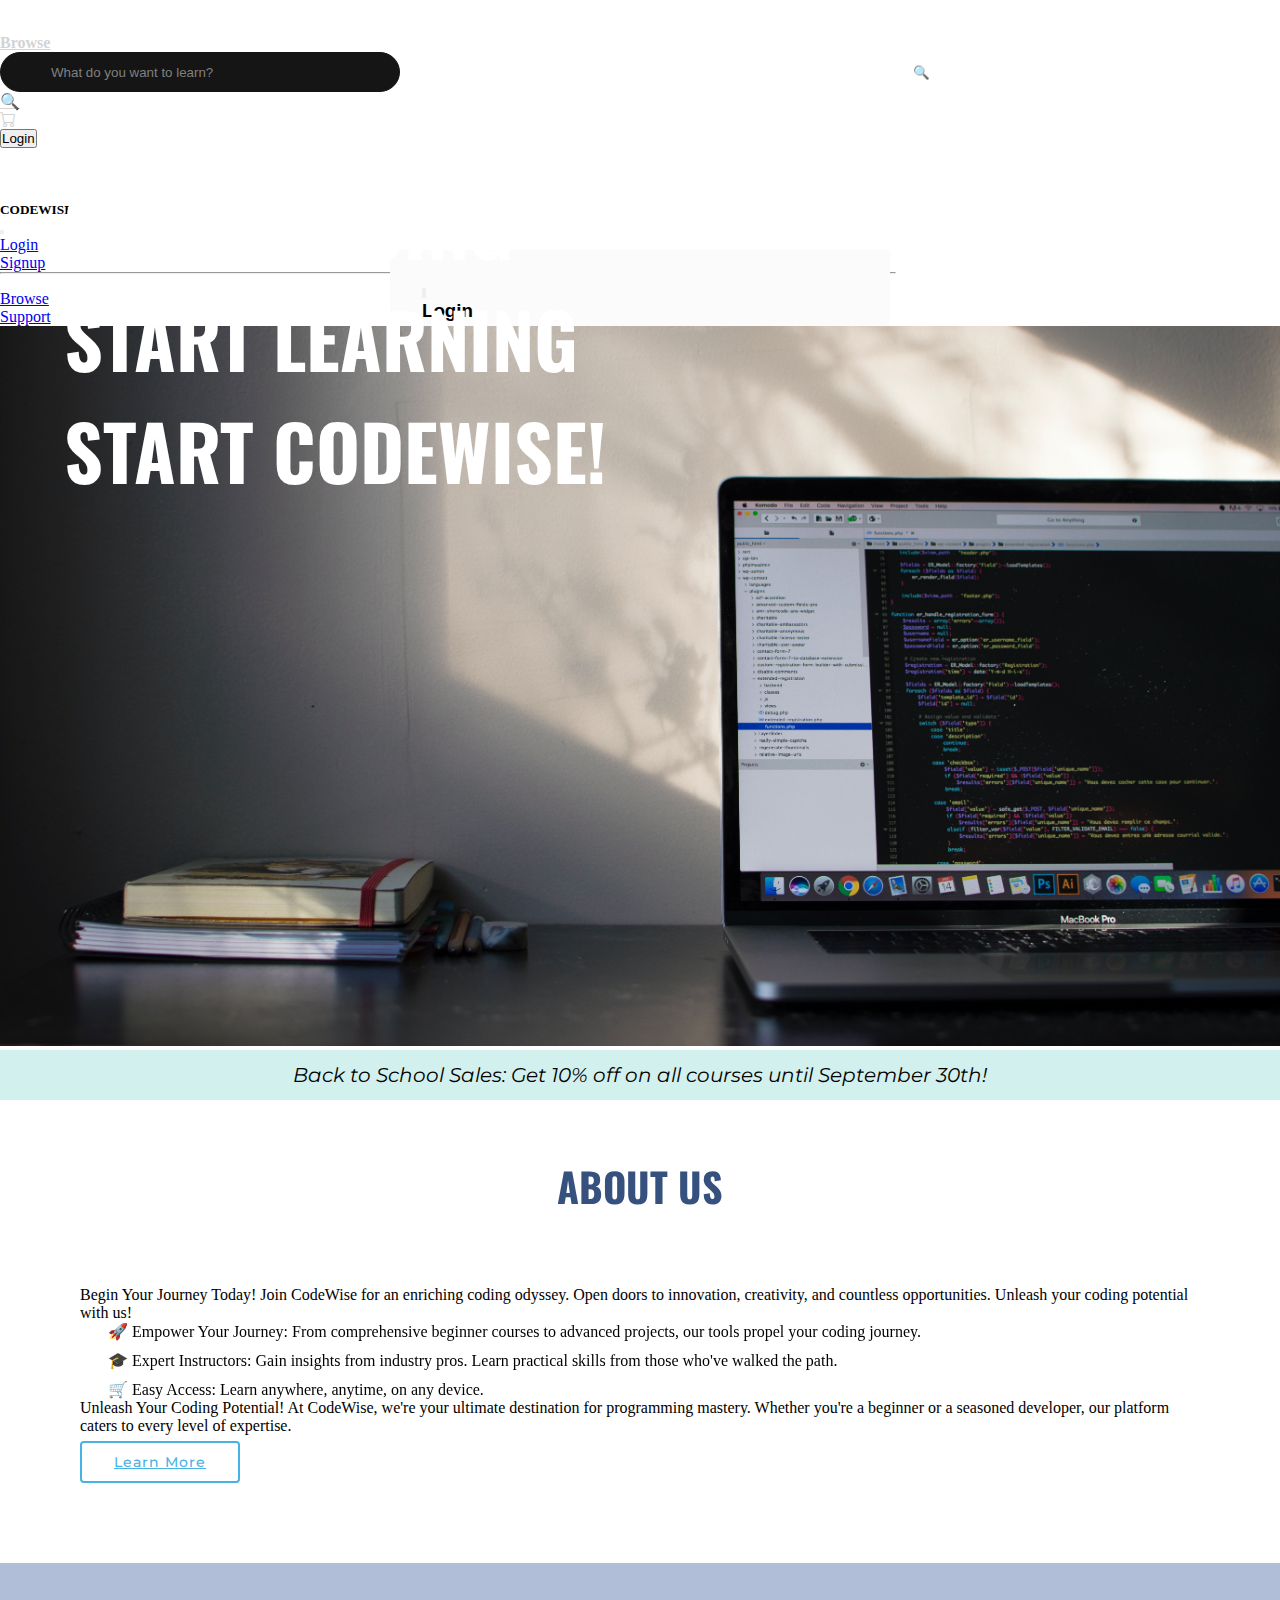
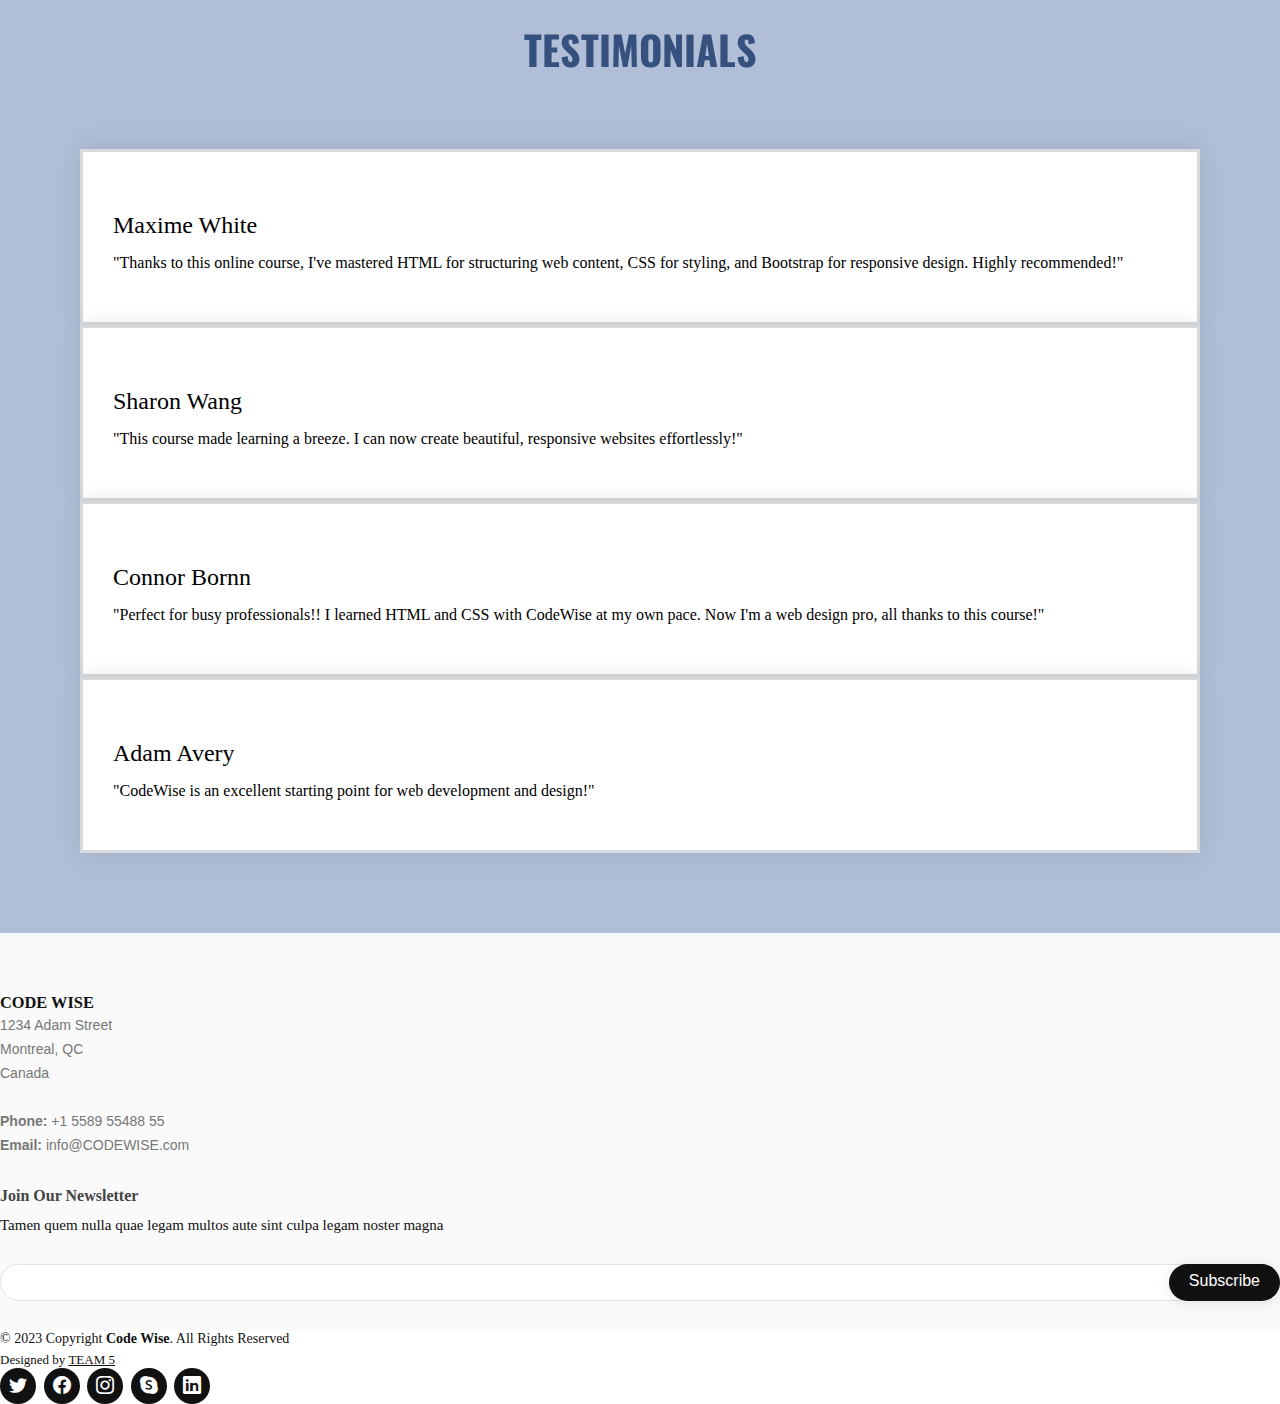
<file: index.html>
<!-- File: index.html
    Author: Sophie Hsu
    Date: September 6, 2023
    Description: Homepage
    Team 5
    Copyright: 2023 
-->

<!DOCTYPE html>

<html lang="en">
  <!-- Head -->
  <head>
    <meta charset="UTF-8" />
    <meta name="viewport" content="width=device-width, initial-scale=1.0" />
    <!-- Title-->
    <title>CodeWise | Homepage</title>
    <link href="assets/img/product_page/favicon.png" rel="icon" />
    <!-- Bootstrap CSS -->
    <link href="https://cdn.jsdelivr.net/npm/bootstrap@5.2.3/dist/css/bootstrap.min.css" rel="stylesheet" integrity="sha384-rbsA2VBKQhggwzxH7pPCaAqO46MgnOM80zW1RWuH61DGLwZJEdK2Kadq2F9CUG65" crossorigin="anonymous" />
    <!--------Google Fonts------->
    <link rel="preconnect" href="https://fonts.googleapis.com" />
    <link rel="preconnect" href="https://fonts.gstatic.com" crossorigin />
    <link href="https://fonts.googleapis.com/css2?family=Montserrat&family=Mulish:wght@300&family=Oswald:wght@300;700&family=Sora&display=swap" rel="stylesheet" />
    <!-- Bootstrap Icons -->
    <link rel="stylesheet" href="https://cdn.jsdelivr.net/npm/bootstrap-icons@1.5.0/font/bootstrap-icons.css"/>
    <!-- External CSS -->
    <link href="assets/css/home.css" rel="stylesheet" />
    <link href="assets/css/login_style_navbar.css" rel="stylesheet" />
  </head>

  <!-- Body -->
  <body>

    <!-- File: Nav & login_page.html
      Author: Lisi Cao
      Date: September 3, 2023
      Description: click button "login", turn to page login.
      Contact: lisi.cao@johnabbottcollege.net
      Copyright: 2023 
  -->
      <!-- ======= Header ======= -->
    <header>
    <!-- ... Navigation Bar ... -->
    <nav class="navbar navbar-expand-md navbar-dark bg-black">
      <div class="container-fluid d-flex justify-content-between">
        <!-- Left-aligned items -->
        <div
          class="d-flex align-items-center me-auto nav-left-container gap-xxl-5 gap-xl-4 gap-lg-3"
        >
          <!-- Hamburger Menu-->
          <button
            class="navbar-toggler"
            type="button"
            data-bs-toggle="offcanvas"
            data-bs-target="#offcanvasExample"
          >
            <span class="navbar-toggler-icon"></span>
          </button>

          <!-- Home Page-->
          <a class="navbar-brand ms-3 bg-black fw-bold" href="#">
            <img src="assets/img/product_page/01.logo.png" alt="Website Logo" />
          </a>

          <!-- Page: Explore classes-->
          <div class="d-flex d-none d-md-flex ms-3 bg-black fw-bold">
            <a class="nav-link navbar-text" href="product.html">Browse</a>
          </div>

          <!-- Search Bar: classes -->
          <form class="d-flex d-none d-md-flex ms-3 search-form" role="search">
            <input
              class="form-control"
              type="search"
              placeholder="What do you want to learn?"
              aria-label="Search"
            />
            <button class="btn btn-outline-success search-btn disabled" type="submit">
              🔍
            </button>
          </form>
        </div>
        <!-- end of right container -->

        <!-- Right-aligned items -->
        <div class="d-flex align-items-center">
          <!-- Searching bar & Class Catogary-->
          <div class="d-flex d-md-none ms-3">
            <a class="nav-link disabled" href="#">🔍</a>
          </div>

          <!-- Checkout Page-->
          <div class="d-flex ms-3">
            <a class="nav-link" href="checkout.html"
              ><i class="bi bi-cart"></i
            ></a>
          </div>

          <!-- Login Page-->
          <div class="d-flex d-none d-md-flex ms-3">
            <button
              type="button"
              class="btn btn-primary navbar-text bg-black border-0 fw-bold"
              data-bs-toggle="modal"
              data-bs-target="#loginModal"
            >
              Login
            </button>
          </div>
        </div>
        <!-- end of right-aligned items -->
      </div>
      <!-- end of nav container -->
    </nav>

    <!-- ... Offcanvas Menu ... -->
    <div
      class="offcanvas offcanvas-start text-bg-dark custom-mt bg-black"
      tabindex="-1"
      id="offcanvasExample"
    >
      <div class="offcanvas-header">
        <h5 class="offcanvas-title">CODEWISE</h5>
        <button
          type="button"
          class="btn-close text-reset text-bg-light"
          data-bs-dismiss="offcanvas"
          aria-label="Close"
        ></button>
      </div>
      <div class="offcanvas-body">
        <!-- Offcanvas content: link, button, menu -->
        <ul class="navbar-nav">
          <li class="nav-item">
            <a
              class="nav-link login-btn"
              href="#"
              data-bs-toggle="modal"
              data-bs-target="#loginModal"
              >Login</a
            >
          </li>
          <li class="nav-item"><a class="nav-link disabled" href="#">Signup</a></li>
          <li><hr /></li>
          <li class="nav-item"><a class="nav-link" href="product.html">Browse</a></li>
          <li class="nav-item"><a class="nav-link disabled" href="#">Support</a></li>
        </ul>
      </div>
    </div>

    <!-- Login Modal with Bootstrap -->
    <div
      class="modal"
      id="loginModal"
      tabindex="-1"
      aria-labelledby="loginModalLabel"
      aria-hidden="true"
    >
      <!-- Container for Login Modal -->
      <div class="modal-dialog">
        <!-- Modal Content: Contains Header, Body, and Footer -->
        <div class="modal-content d-flex">
          <!-- Close Button for the Modal (Top-Right Corner) -->
          <button
            type="button"
            class="btn-close"
            data-bs-dismiss="modal"
            aria-label="Close"
          ></button>

          <!-- Modal Header: Contains Modal Title and Additional Text/Links -->
          <div class="modal-header">
            <h3 class="modal-title font-weight-bold" id="loginModalLabel">
              Login
            </h3>
            <span>New here? <a href="#">Create Account</a></span>
          </div>

          <!-- Modal Body: Contains Login Form -->
          <div class="modal-body">
            <!-- Login Form -->
            <form class="d-flex flex-column justify-content-between">
              <!-- Email Input Field and Label -->
              <div class="mb-3 input-container">
                <input type="email" class="form-control" id="email" required />
                <label for="email" class="form-label">Email</label>
              </div>

              <!-- Password Input Field and Label -->
              <div class="mb-3 input-container">
                <input
                  type="password"
                  class="form-control"
                  id="password"
                  required
                />
                <label for="password" class="form-label">Password</label>
              </div>

              <!-- Login Button -->
              <button
                type="submit"
                class="btn btn-primary bg-black text-light align-self-center w-auto"
              >
                Login
              </button>
            </form>

            <!-- Forgot Password Link -->
            <a href="#" class="mt-3 d-block text-center forgot-password"
              >Forgot Password?</a
            >
          </div>
        </div>
        <!-- End of Modal Content -->
      </div>
      <!-- End of Modal Dialog -->
    </div>
    <!-- End of Login Modal -->
  </header>
    <!-- End Header -->

    <!--------------------------------------------------------------------------------------------->
    <!-- Section Banner -->
    <section class="banner">
      <img src="./assets/img/home_page/banner.jpg" alt="laptop" />
      <h1 class="center">
        Start coding <br />
        start learning <br />
        start CodeWise!
      </h1>
    </section>
    <!--------------------------------------------------------------------------------------------->

    <section class="news">
      <a href="product.html"
        ><em>Back to School Sales: Get 10% off on all courses until September
        30th!</em></a
      >
    </section>
    <!--------------------------------------------------------------------------------------------->

    <!-- ======= About Us Section ======= -->
    <section id="about" class="about">
      <div data-aos="fade-up">
        <div class="section-title">
          <h2>About Us</h2>
        </div>

        <div class="row content">
          <div class="col-lg-6">
            <p>
              Begin Your Journey Today! Join CodeWise for an enriching coding
              odyssey. Open doors to innovation, creativity, and countless
              opportunities. Unleash your coding potential with us!
            </p>
            <ul>
              <li>
                <i class="ri-check-double-line"></i> 🚀 Empower Your Journey:
                From comprehensive beginner courses to advanced projects, our
                tools propel your coding journey.
              </li>
              <li>
                <i class="ri-check-double-line"></i> 🎓 Expert Instructors: Gain
                insights from industry pros. Learn practical skills from those
                who've walked the path.
              </li>
              <li>
                <i class="ri-check-double-line"></i> 🛒 Easy Access: Learn
                anywhere, anytime, on any device.
              </li>
            </ul>
          </div>
          <div class="col-lg-6 pt-4 pt-lg-0">
            <p>
              Unleash Your Coding Potential! At CodeWise, we're your ultimate
              destination for programming mastery. Whether you're a beginner or
              a seasoned developer, our platform caters to every level of
              expertise.
            </p>
            <a href="./index_single_product.html" class="btn-learn-more"
              >Learn More</a
            >
          </div>
        </div>
      </div>
    </section>
    <!-- End About Us Section -->

    <!-- ======= Testimonials Section ======= -->
    <section id="testimo" class="testimonial section-bg">
      <div data-aos="fade-up">
        <div class="section-title">
          <h2>Testimonials</h2>
        </div>

        <div class="row">
          <div
            class="col-xl-3 col-md-6 d-flex align-items-stretch"
            data-aos="zoom-in"
            data-aos-delay="100"
          >
            <div class="icon-box">
              <div class="icon"><i class="bx bxl-dribbble"></i></div>
              <h4>Maxime White</h4>
              <p>
                "Thanks to this online course, I've mastered HTML for
                structuring web content, CSS for styling, and Bootstrap for
                responsive design. Highly recommended!"
              </p>
            </div>
          </div>

          <div
            class="col-xl-3 col-md-6 d-flex align-items-stretch mt-4 mt-md-0"
            data-aos="zoom-in"
            data-aos-delay="200"
          >
            <div class="icon-box">
              <div class="icon"><i class="bx bx-file"></i></div>
              <h4>Sharon Wang</h4>
              <p>
                "This course made learning a breeze. I can now create beautiful,
                responsive websites effortlessly!"
              </p>
            </div>
          </div>

          <div
            class="col-xl-3 col-md-6 d-flex align-items-stretch mt-4 mt-xl-0"
            data-aos="zoom-in"
            data-aos-delay="300"
          >
            <div class="icon-box">
              <div class="icon"><i class="bx bx-tachometer"></i></div>
              <h4>Connor Bornn</h4>
              <p>
                "Perfect for busy professionals!! I learned HTML and CSS with
                CodeWise at my own pace. Now I'm a web design pro, all thanks to
                this course!"
              </p>
            </div>
          </div>

          <div
            class="col-xl-3 col-md-6 d-flex align-items-stretch mt-4 mt-xl-0"
            data-aos="zoom-in"
            data-aos-delay="400"
          >
            <div class="icon-box">
              <div class="icon"><i class="bx bx-layer"></i></div>
              <h4>Adam Avery</h4>
              <p>
                "CodeWise is an excellent starting point for web development and
                design!"
              </p>
            </div>
          </div>
        </div>
      </div>
    </section>
    <!-- End Services Section -->

    <!-- ======= Footer ======= -->
    <footer id="footer">
      <div class="footer-top">
        <div class="container">
          <div class="row">
            <div class="col-lg-3 col-md-6 footer-contact">
              <h3>CODE WISE</h3>
              <p>
                1234 Adam Street <br />
                Montreal, QC<br />
                Canada <br /><br />
                <strong>Phone:</strong> +1 5589 55488 55<br />
                <strong>Email:</strong> info@CODEWISE.com<br />
              </p>
            </div>

            <div class="col-lg-4 col-md-6 footer-newsletter">
              <h4>Join Our Newsletter</h4>
              <p>
                Tamen quem nulla quae legam multos aute sint culpa legam noster
                magna
              </p>
              <form action="process.php" method="post">
                <input type="email" name="email" /><input
                  type="submit"
                  value="Subscribe"
                />
              </form>
            </div>
          </div>
        </div>
      </div>

      <div class="container d-md-flex py-4">
        <div class="me-md-auto text-center text-md-start">
          <div class="copyright">
            &copy; 2023 Copyright <strong><span>Code Wise</span></strong
            >. All Rights Reserved
          </div>
          <div class="credits">Designed by <a href="#">TEAM 5</a></div>
        </div>
        <div class="social-links text-center text-md-right pt-3 pt-md-0">
          <a href="#" class="twitter"><i class="bi bi-twitter"></i></a>
          <a href="#" class="facebook"><i class="bi bi-facebook"></i></a>
          <a href="#" class="instagram"><i class="bi bi-instagram"></i></a>
          <a href="#" class="google-plus"><i class="bi bi-skype"></i></a>
          <a href="#" class="linkedin"><i class="bi bi-linkedin"></i></a>
        </div>
      </div>
    </footer>
    <!-- End Footer -->

    <script
      src="https://cdn.jsdelivr.net/npm/bootstrap@5.2.3/dist/js/bootstrap.bundle.min.js"
      integrity="sha384-kenU1KFdBIe4zVF0s0G1M5b4hcpxyD9F7jL+jjXkk+Q2h455rYXK/7HAuoJl+0I4"
      crossorigin="anonymous"
    ></script>
  </body>
</html>
</file>
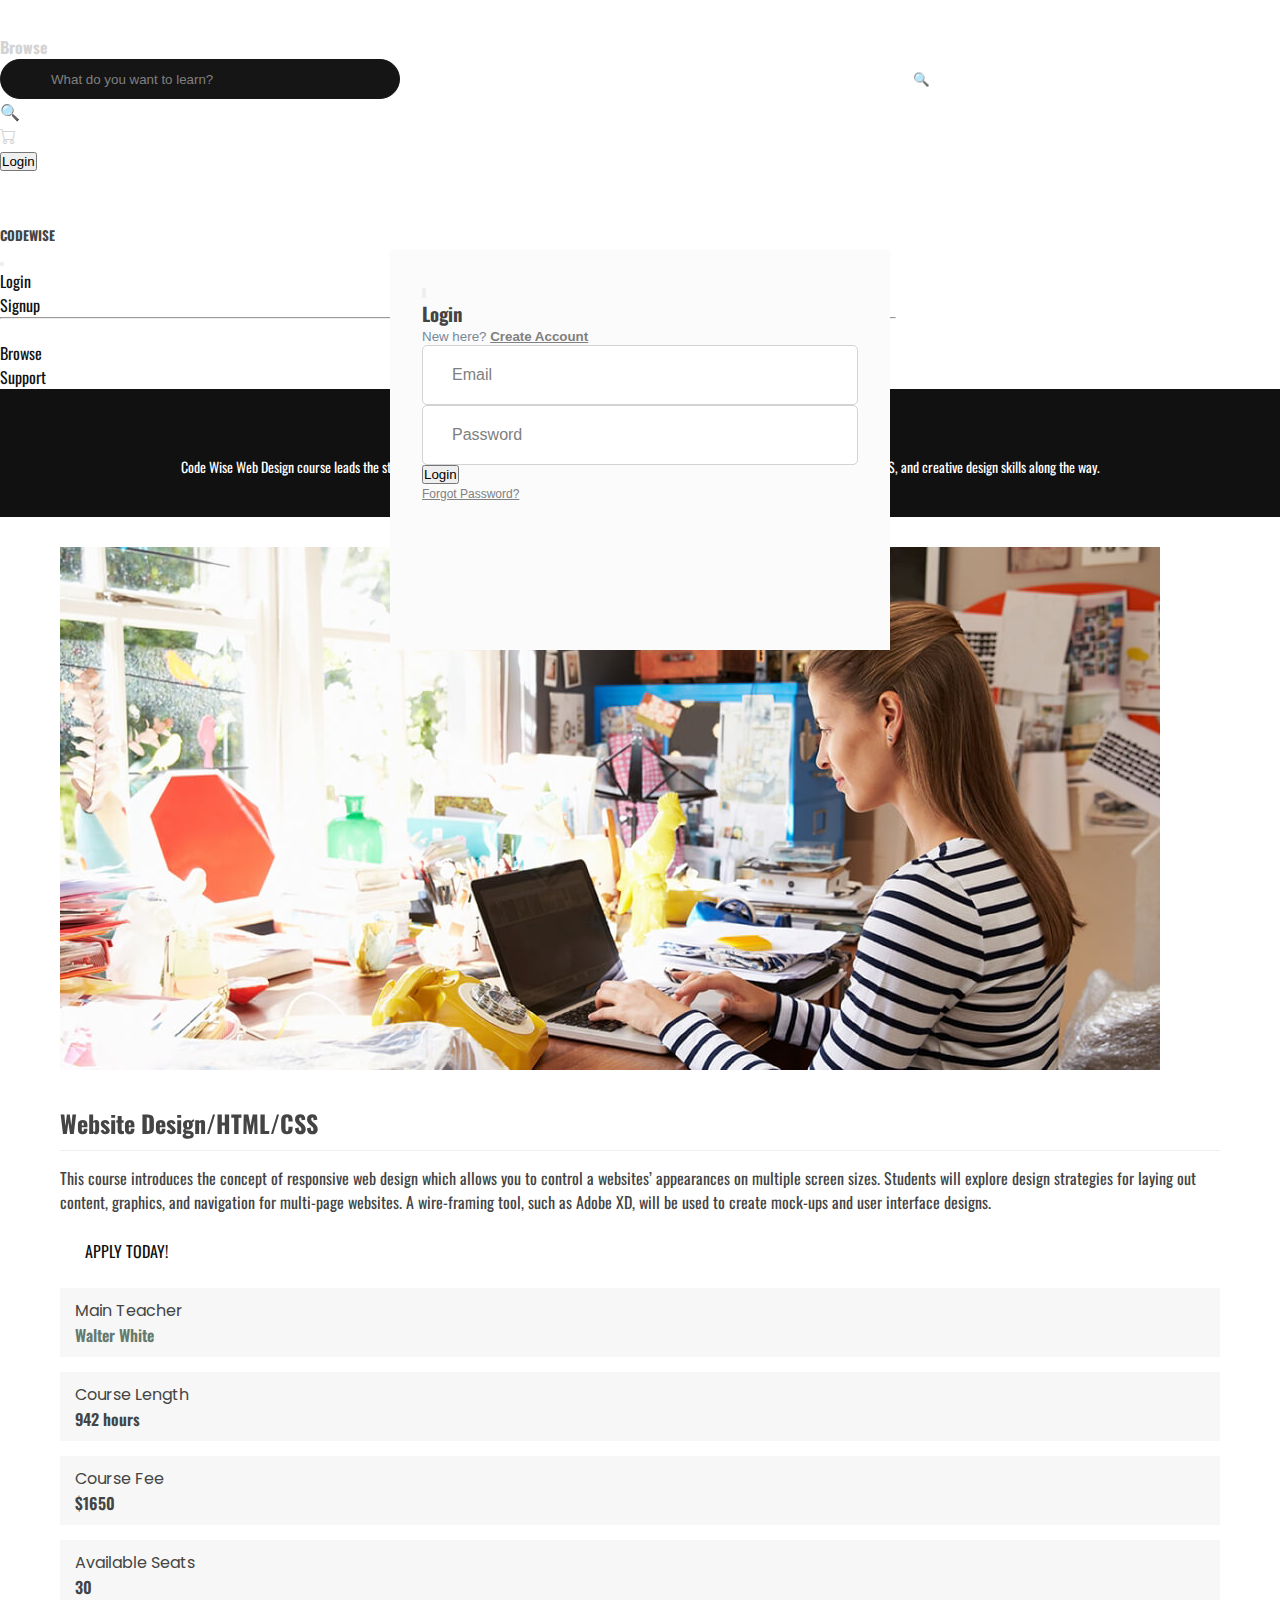
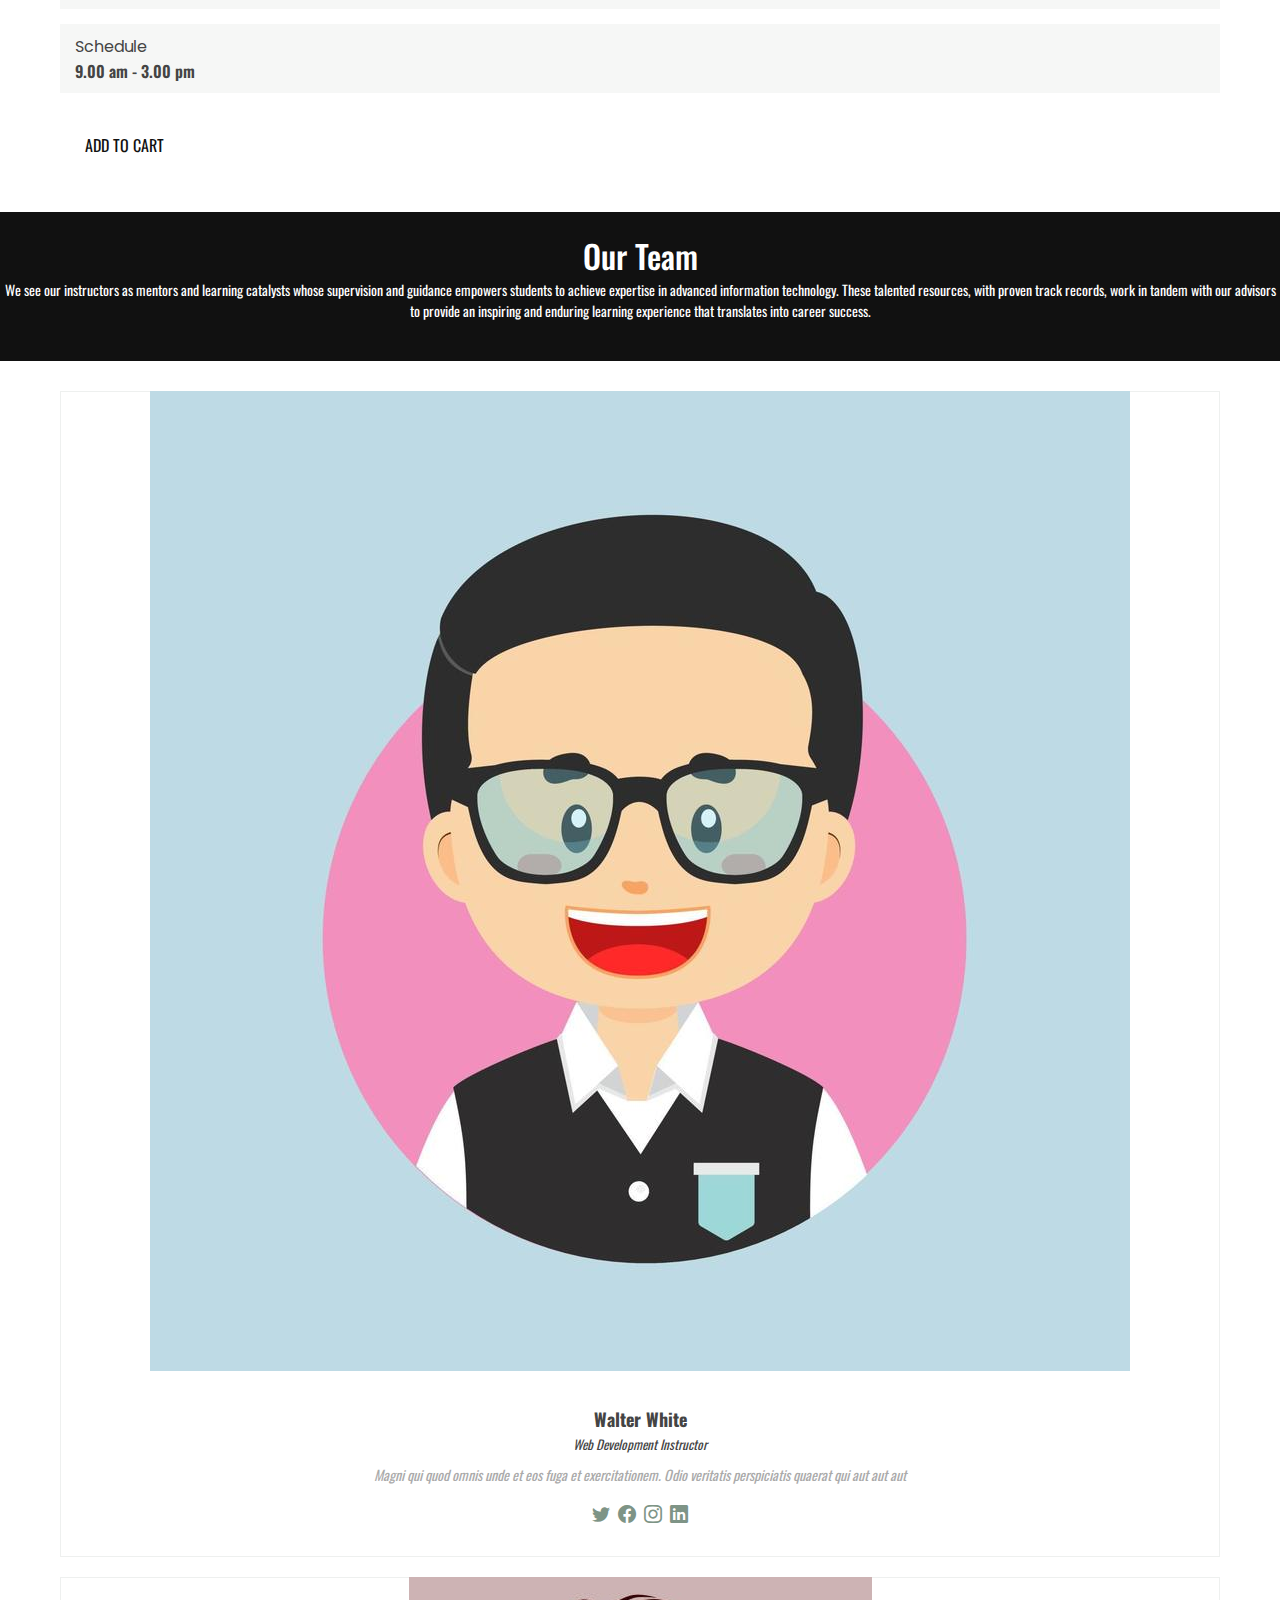
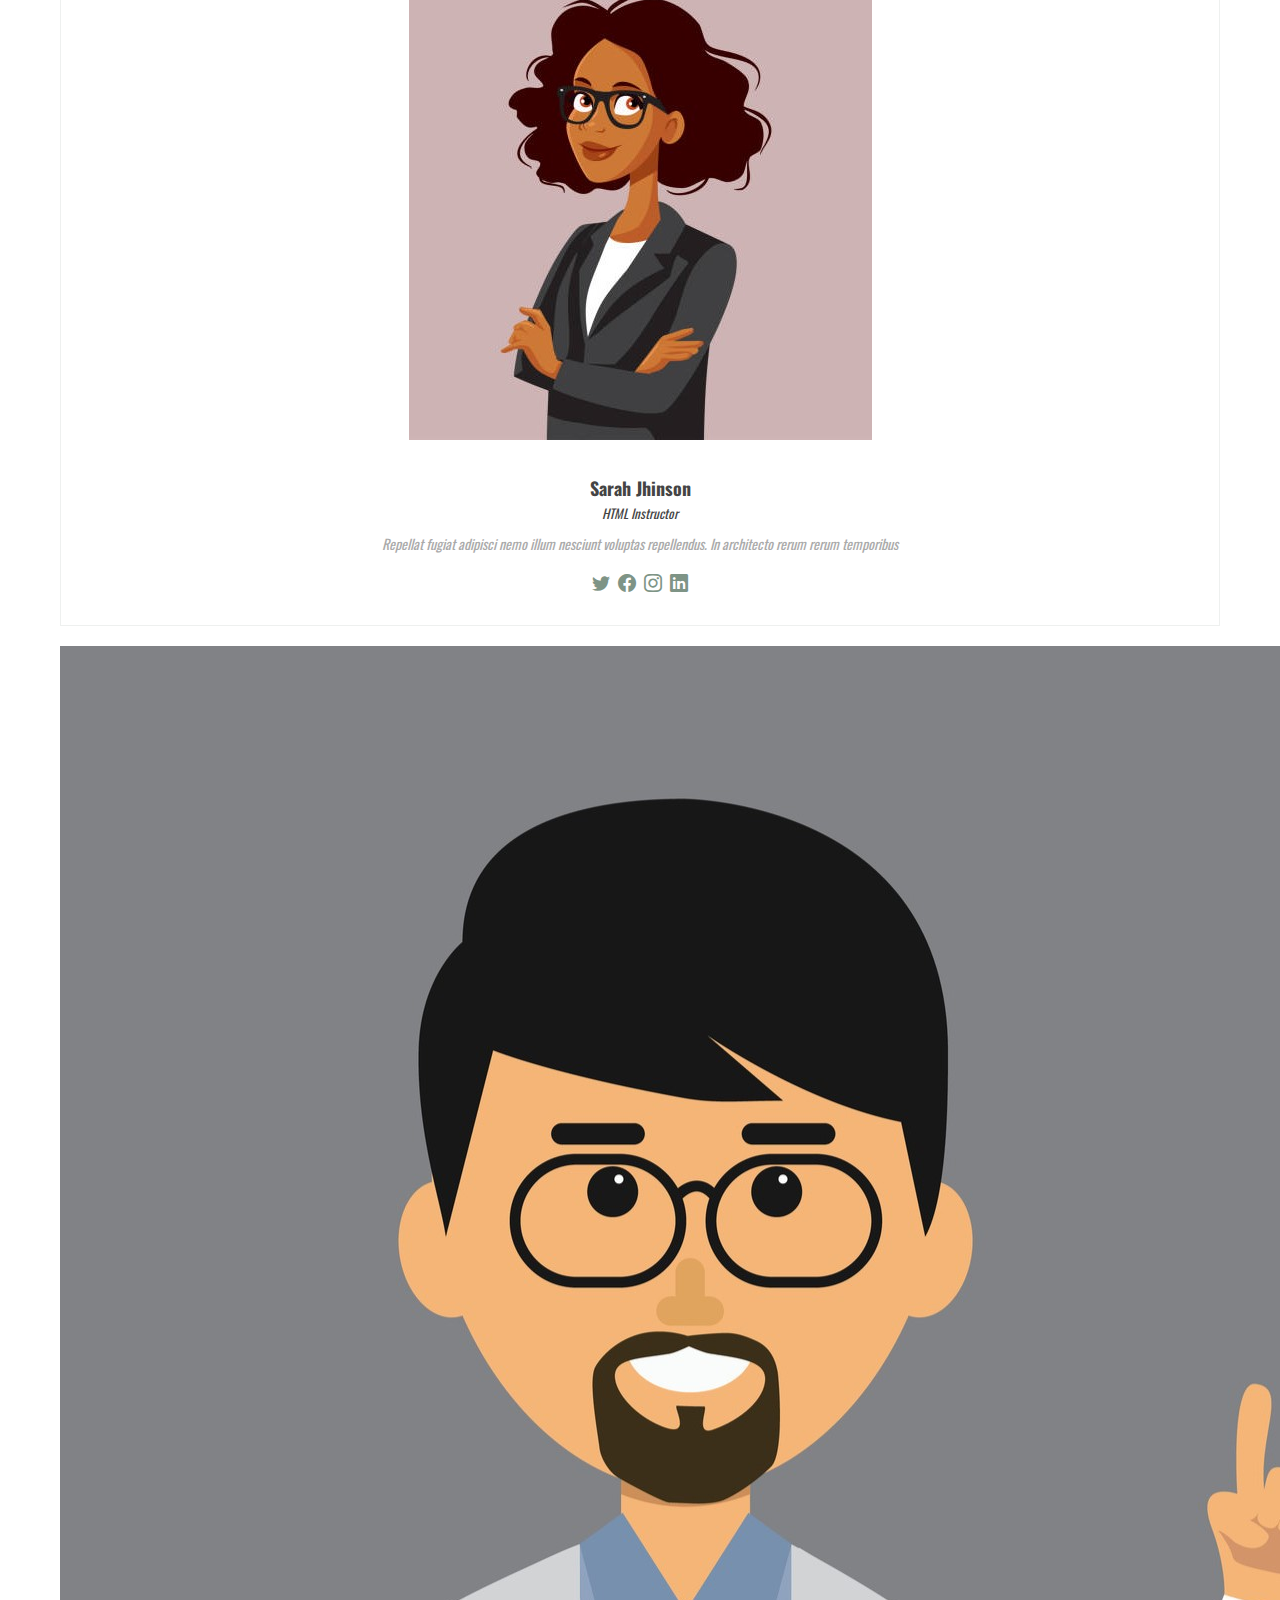
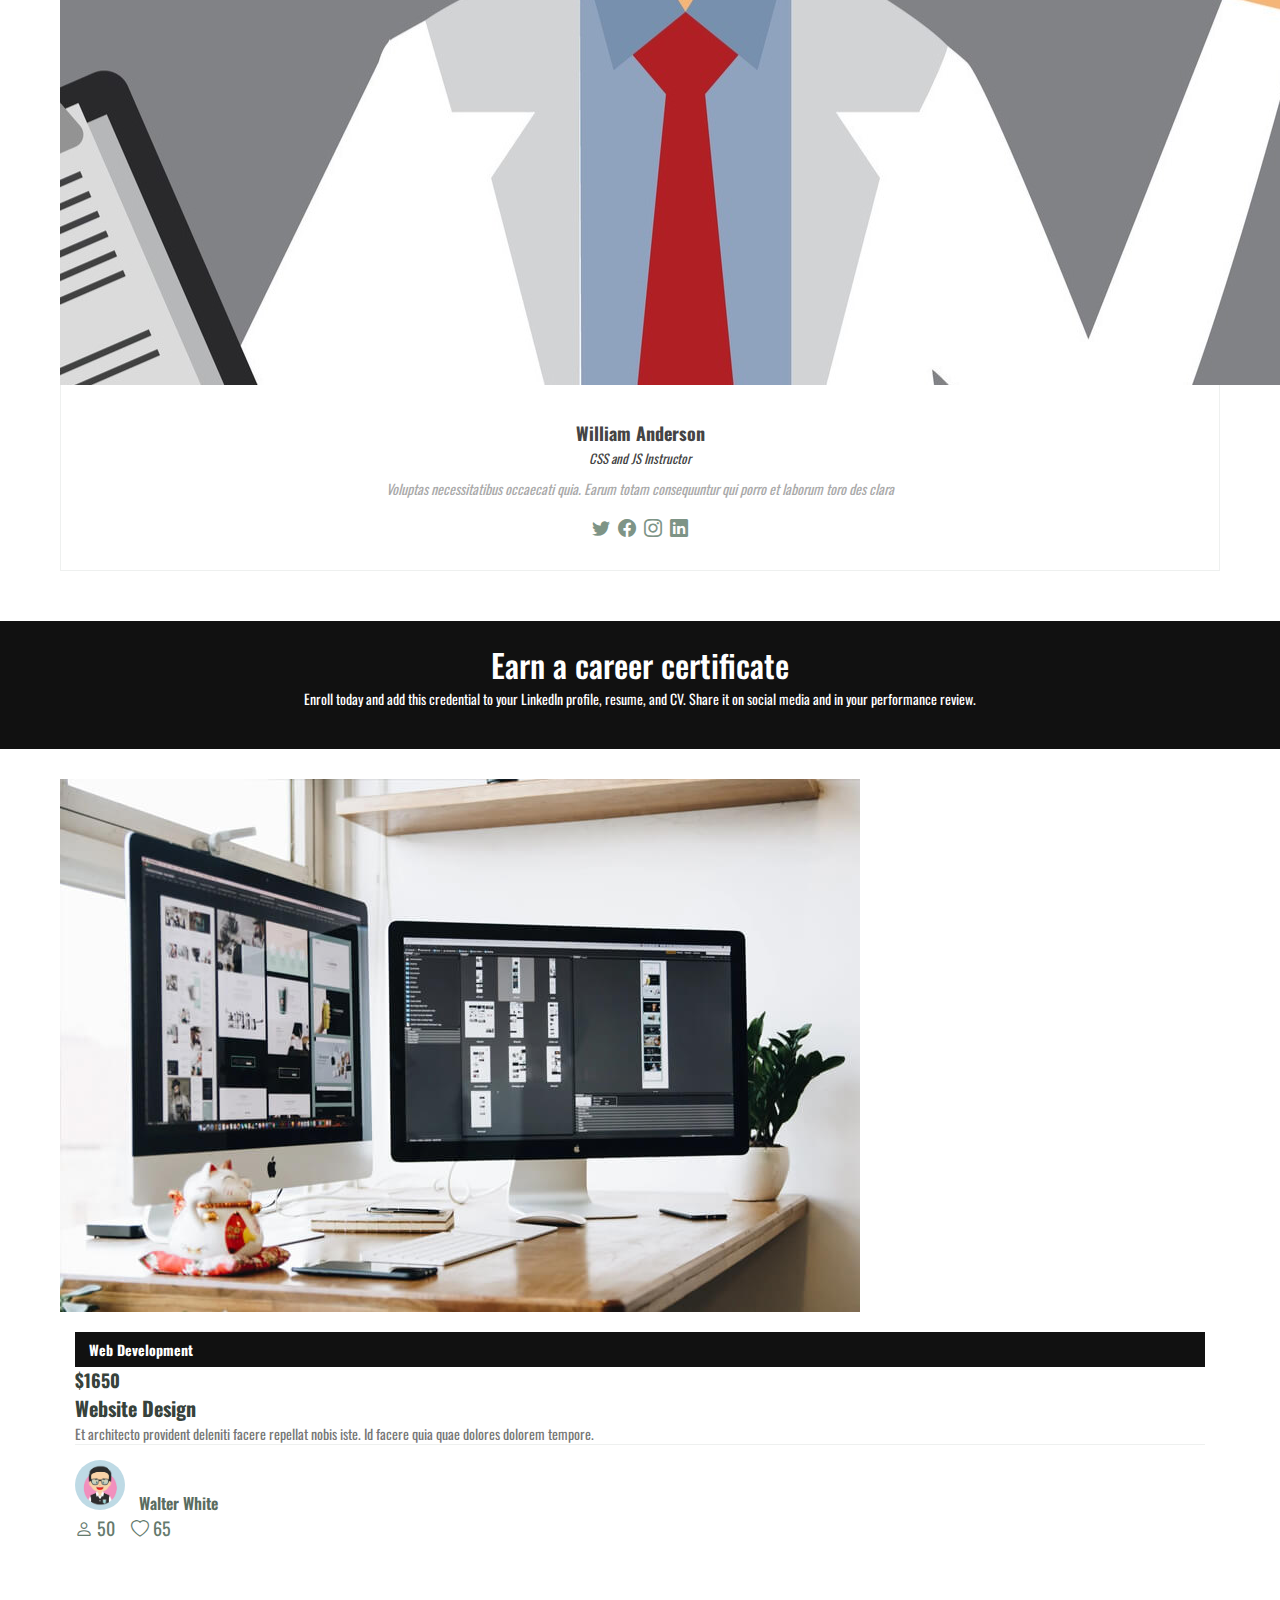
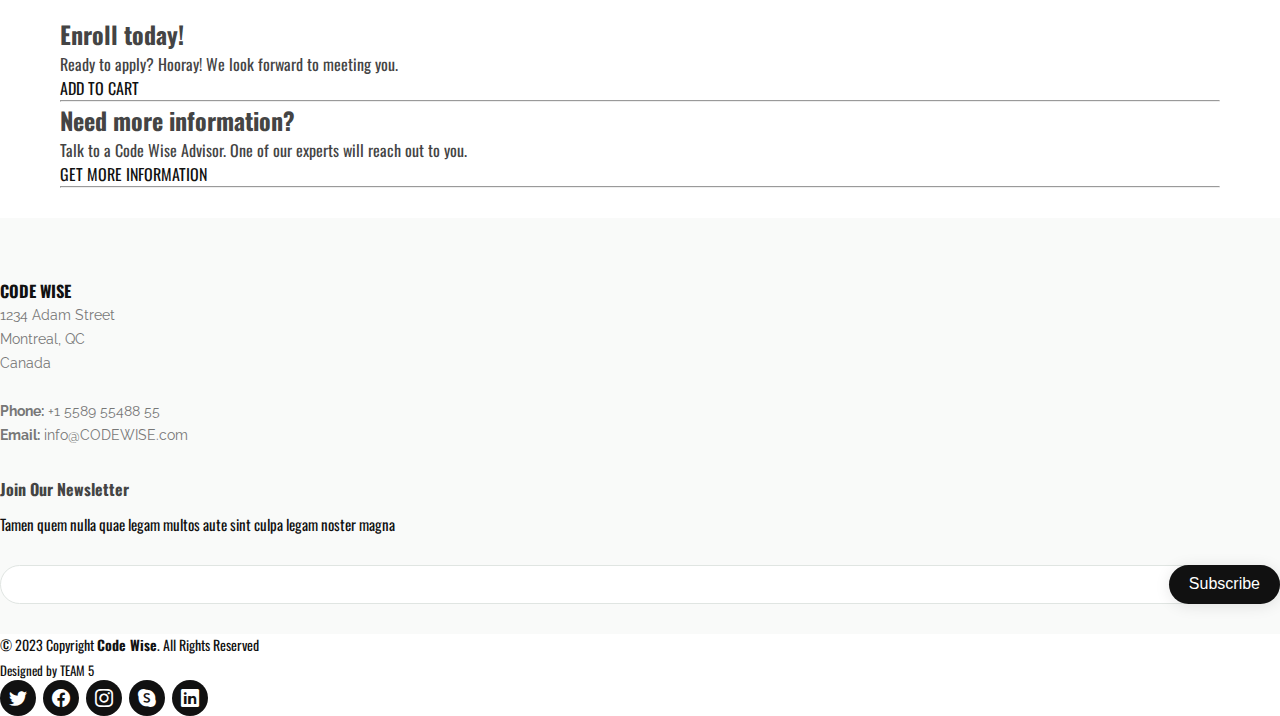
<file: product.html>
<!-- 
Author: Karina de Vargas Pereira
ID: 2300594
Date: September 01, 2023
Description:    html for single product page: 
                Individual Course Page: Detailed pages for single course, providing in-depth information 
                like course details, instructor details, course duration, and a call to action (like "Enroll Now" or "Add to Cart").
Copyright: 2023
-->

<!DOCTYPE html>
<html lang="en">
  <head>
    <meta charset="utf-8" />
    <meta content="width=device-width, initial-scale=1.0" name="viewport" />

    <title>CODE WISE | Website design/HTML/CSS</title>
    <meta content="" name="description" />
    <meta content="" name="keywords" />

    <!-- Favicons -->
    <link href="assets/img/product_page/favicon.png" rel="icon" />

    <!-- Google Fonts -->
    <link
      href="https://fonts.googleapis.com/css?family=Open+Sans:300,300i,400,400i,600,600i,700,700i|Raleway:300,300i,400,400i,500,500i,600,600i,700,700i|Poppins:300,300i,400,400i,500,500i,600,600i,700,700i"
      rel="stylesheet"
    />
    <link rel="preconnect" href="https://fonts.googleapis.com" />
    <link rel="preconnect" href="https://fonts.gstatic.com" crossorigin />
    <link
      href="https://fonts.googleapis.com/css2?family=Oswald:wght@700&display=swap"
      rel="stylesheet"
    />

    <!-- Bootstrap Version: 5.3.1 -->
    <link
      href="https://cdn.jsdelivr.net/npm/bootstrap@5.3.1/dist/css/bootstrap.min.css"
      rel="stylesheet"
      integrity="sha384-4bw+/aepP/YC94hEpVNVgiZdgIC5+VKNBQNGCHeKRQN+PtmoHDEXuppvnDJzQIu9"
      crossorigin="anonymous"
    />

    <!-- Bootstrap Font Icon CSS -->
    <link
      rel="stylesheet"
      href="https://cdn.jsdelivr.net/npm/bootstrap-icons@1.5.0/font/bootstrap-icons.css"
    />

    <!-- Main CSS File & Nav Bar CSS file -->
    <link href="assets/css/login_style_navbar.css" rel="stylesheet" />
    <link href="assets/css/product.css" rel="stylesheet" />
  </head>

  <body>

    <!-- ======= Header ======= -->
        <!-- File: Nav & login_page.html
      Author: Lisi Cao
      Date: September 3, 2023
      Description: click button "login", turn to page login.
      Contact: lisi.cao@johnabbottcollege.net
      Copyright: 2023 
  -->
    <header>
      <!-- ... Navigation Bar ... -->
      <nav class="navbar navbar-expand-md navbar-dark bg-black">
        <div class="container-fluid d-flex justify-content-between">
          <!-- Left-aligned items -->
          <div
            class="d-flex align-items-center me-auto nav-left-container gap-xxl-5 gap-xl-4 gap-lg-3"
          >
            <!-- Hamburger Menu-->
            <button
              class="navbar-toggler"
              type="button"
              data-bs-toggle="offcanvas"
              data-bs-target="#offcanvasExample"
            >
              <span class="navbar-toggler-icon"></span>
            </button>

            <!-- Home Page-->
            <a class="navbar-brand ms-3 bg-black fw-bold" href="index.html">
              <img
                src="assets/img/product_page/01.logo.png"
                alt="Website Logo"
              />
            </a>

            <!-- Page: Explore classes-->
            <div class="d-flex d-none d-md-flex ms-3 bg-black fw-bold">
              <a class="nav-link navbar-text" href="product.html">Browse</a>
            </div>

            <!-- Search Bar: classes -->
            <form
              class="d-flex d-none d-md-flex ms-3 search-form"
              role="search"
            >
              <input
                class="form-control"
                type="search"
                placeholder="What do you want to learn?"
                aria-label="Search"
              />
              <button
                class="btn btn-outline-success search-btn disabled"
                type="submit"
              >
                🔍
              </button>
            </form>
          </div>
          <!-- end of right container -->

          <!-- Right-aligned items -->
          <div class="d-flex align-items-center">
            <!-- Searching bar & Class Catogary-->
            <div class="d-flex d-md-none ms-3">
              <a class="nav-link disabled" href="#">🔍</a>
            </div>

            <!-- Checkout Page-->
            <div class="d-flex ms-3">
              <a class="nav-link" href="Checkout.html"
                ><i class="bi bi-cart"></i
              ></a>
            </div>

            <!-- Login Page-->
            <div class="d-flex d-none d-md-flex ms-3">
              <button
                type="button"
                class="btn btn-primary navbar-text bg-black border-0 fw-bold"
                data-bs-toggle="modal"
                data-bs-target="#loginModal"
              >
                Login
              </button>
            </div>
          </div>
          <!-- end of right-aligned items -->
        </div>
        <!-- end of nav container -->
      </nav>

      <!-- ... Offcanvas Menu ... -->
      <div
        class="offcanvas offcanvas-start text-bg-dark custom-mt bg-black"
        tabindex="-1"
        id="offcanvasExample"
      >
        <div class="offcanvas-header">
          <h5 class="offcanvas-title">CODEWISE</h5>
          <button
            type="button"
            class="btn-close text-reset text-bg-light"
            data-bs-dismiss="offcanvas"
            aria-label="Close"
          ></button>
        </div>
        <div class="offcanvas-body">
          <!-- Offcanvas content: link, button, menu -->
          <ul class="navbar-nav">
            <li class="nav-item">
              <a
                class="nav-link login-btn"
                href="#"
                data-bs-toggle="modal"
                data-bs-target="#loginModal"
                >Login</a
              >
            </li>
            <li class="nav-item">
              <a class="nav-link disabled" href="#">Signup</a>
            </li>
            <li><hr /></li>
            <li class="nav-item"><a class="nav-link" href="product.html">Browse</a></li>
            <li class="nav-item">
              <a class="nav-link disabled" href="#">Support</a>
            </li>
          </ul>
        </div>
      </div>

      <!-- Login Modal with Bootstrap -->
      <div
        class="modal"
        id="loginModal"
        tabindex="-1"
        aria-labelledby="loginModalLabel"
        aria-hidden="true"
      >
        <!-- Container for Login Modal -->
        <div class="modal-dialog">
          <!-- Modal Content: Contains Header, Body, and Footer -->
          <div class="modal-content d-flex">
            <!-- Close Button for the Modal (Top-Right Corner) -->
            <button
              type="button"
              class="btn-close"
              data-bs-dismiss="modal"
              aria-label="Close"
            ></button>

            <!-- Modal Header: Contains Modal Title and Additional Text/Links -->
            <div class="modal-header">
              <h3 class="modal-title font-weight-bold" id="loginModalLabel">
                Login
              </h3>
              <span>New here? <a href="#">Create Account</a></span>
            </div>

            <!-- Modal Body: Contains Login Form -->
            <div class="modal-body">
              <!-- Login Form -->
              <form class="d-flex flex-column justify-content-between">
                <!-- Email Input Field and Label -->
                <div class="mb-3 input-container">
                  <input
                    type="email"
                    class="form-control"
                    id="email"
                    required
                  />
                  <label for="email" class="form-label">Email</label>
                </div>

                <!-- Password Input Field and Label -->
                <div class="mb-3 input-container">
                  <input
                    type="password"
                    class="form-control"
                    id="password"
                    required
                  />
                  <label for="password" class="form-label">Password</label>
                </div>

                <!-- Login Button -->
                <button
                  type="submit"
                  class="btn btn-primary bg-black text-light align-self-center w-auto"
                >
                  Login
                </button>
              </form>

              <!-- Forgot Password Link -->
              <a href="#" class="mt-3 d-block text-center forgot-password"
                >Forgot Password?</a
              >
            </div>
          </div>
          <!-- End of Modal Content -->
        </div>
        <!-- End of Modal Dialog -->
      </div>
      <!-- End of Login Modal -->
    </header>
    <!-- End Header -->

    <main id="main">
      <!-- ======= Course Details Top ======= -->
      <div class="separatorSubject">
        <div class="container">
          <h2>Course Details</h2>
          <p>
            Code Wise Web Design course leads the student through the entire Web
            site creation process, while developing and enhancing their HTML,
            CSS, and creative design skills along the way.
          </p>
        </div>
      </div>
      <!-- End Course Details Top -->

      <!-- ======= Course Details Section ======= -->
      <section id="course-details" class="course-details">
        <div class="container">
          <div class="row">
            <div class="col-lg-8">
              <img
                src="assets/img/product_page/course-details.jpg"
                class="img-fluid"
                alt="Code Wise Student"
              />
              <h3>Website Design/HTML/CSS</h3>
              <p>
                This course introduces the concept of responsive web design
                which allows you to control a websites’ appearances on multiple
                screen sizes. Students will explore design strategies for laying
                out content, graphics, and navigation for multi-page websites. A
                wire-framing tool, such as Adobe XD, will be used to create
                mock-ups and user interface designs.
              </p>

              <div class="add-to-cart-btn text-center">
                <a href="#" class="btn btn-outline-dark btn-lg">APPLY TODAY!</a>
              </div>
            </div>

            <div class="col-lg-4">
              <div
                class="course-info d-flex justify-content-between align-items-center"
              >
                <h5>Main Teacher</h5>
                <p><a href="#">Walter White</a></p>
              </div>

              <div
                class="course-info d-flex justify-content-between align-items-center"
              >
                <h5>Course Length</h5>
                <p>942 hours</p>
              </div>

              <div
                class="course-info d-flex justify-content-between align-items-center"
              >
                <h5>Course Fee</h5>
                <p>$1650</p>
              </div>

              <div
                class="course-info d-flex justify-content-between align-items-center"
              >
                <h5>Available Seats</h5>
                <p>30</p>
              </div>

              <div
                class="course-info d-flex justify-content-between align-items-center"
              >
                <h5>Schedule</h5>
                <p>9.00 am - 3.00 pm</p>
              </div>

              <div class="add-to-cart-btn text-center">
                <a href="#" class="btn btn-outline-dark btn-lg">ADD TO CART</a>
              </div>
            </div>
          </div>
        </div>
      </section>
      <!-- End Cource Details Section -->

      <!-- ======= separator ======= -->
      <div class="separatorSubject">
        <div class="container">
          <h2>Our Team</h2>
          <p>
            We see our instructors as mentors and learning catalysts whose
            supervision and guidance empowers students to achieve expertise in
            advanced information technology. These talented resources, with
            proven track records, work in tandem with our advisors to provide an
            inspiring and enduring learning experience that translates into
            career success.
          </p>
        </div>
      </div>
      <!-- End separator -->

      <!-- ======= Trainers/Instructor Section ======= -->
      <section id="trainers" class="trainers">
        <div class="container">
          <div class="row">
            <div class="col-lg-4 col-md-6 d-flex align-items-stretch">
              <div class="member">
                <img
                  src="assets/img/product_page/trainers/trainer-1.jpg"
                  class="img-fluid"
                  alt=""
                />
                <div class="member-content">
                  <h4>Walter White</h4>
                  <span>Web Development Instructor</span>
                  <p>
                    Magni qui quod omnis unde et eos fuga et exercitationem.
                    Odio veritatis perspiciatis quaerat qui aut aut aut
                  </p>
                  <div class="social">
                    <a href="#"><i class="bi bi-twitter"></i></a>
                    <a href="#"><i class="bi bi-facebook"></i></a>
                    <a href="#"><i class="bi bi-instagram"></i></a>
                    <a href="#"><i class="bi bi-linkedin"></i></a>
                  </div>
                </div>
              </div>
            </div>

            <div class="col-lg-4 col-md-6 d-flex align-items-stretch">
              <div class="member">
                <img
                  src="assets/img/product_page/trainers/trainer-2.jpg"
                  class="img-fluid"
                  alt=""
                />
                <div class="member-content">
                  <h4>Sarah Jhinson</h4>
                  <span>HTML Instructor</span>
                  <p>
                    Repellat fugiat adipisci nemo illum nesciunt voluptas
                    repellendus. In architecto rerum rerum temporibus
                  </p>
                  <div class="social">
                    <a href=""><i class="bi bi-twitter"></i></a>
                    <a href=""><i class="bi bi-facebook"></i></a>
                    <a href=""><i class="bi bi-instagram"></i></a>
                    <a href=""><i class="bi bi-linkedin"></i></a>
                  </div>
                </div>
              </div>
            </div>

            <div class="col-lg-4 col-md-6 d-flex align-items-stretch">
              <div class="member">
                <img
                  src="assets/img/product_page/trainers/trainer-3.jpg"
                  class="img-fluid"
                  alt=""
                />
                <div class="member-content">
                  <h4>William Anderson</h4>
                  <span>CSS and JS Instructor</span>
                  <p>
                    Voluptas necessitatibus occaecati quia. Earum totam
                    consequuntur qui porro et laborum toro des clara
                  </p>
                  <div class="social">
                    <a href=""><i class="bi bi-twitter"></i></a>
                    <a href=""><i class="bi bi-facebook"></i></a>
                    <a href=""><i class="bi bi-instagram"></i></a>
                    <a href=""><i class="bi bi-linkedin"></i></a>
                  </div>
                </div>
              </div>
            </div>
          </div>
        </div>
      </section>
      <!-- End Trainers/Instructor Section -->

      <!-- ======= separator ======= -->
      <div class="separatorSubject">
        <div class="container">
          <h2>Earn a career certificate</h2>
          <p>
            Enroll today and add this credential to your LinkedIn profile,
            resume, and CV. Share it on social media and in your performance
            review.
          </p>
        </div>
      </div>
      <!-- End separator -->

      <!-- ======= Courses Section ======= -->
      <section id="courses" class="courses">
        <div class="container">
          <div class="row">
            <!-- Course Item 1 (empty)-->
            <div class="col-sm-4"></div>
            <!-- End Course Item 1-->

            <!-- Course Item 2-->
            <div class="col-lg-4 col-md-6 d-flex align-items-stretch">
              <div class="card">
                <div class="card-body">
                  <img
                    class="card-img-top"
                    src="assets/img/product_page/course-1.jpg"
                    alt="Card image cap"
                  />
                  <div class="course-content">
                    <div
                      class="d-flex justify-content-between align-items-center mb-3"
                    >
                      <h4>Web Development</h4>
                      <p class="price">$1650</p>
                    </div>
                    <h3><a href="#">Website Design</a></h3>
                    <p>
                      Et architecto provident deleniti facere repellat nobis
                      iste. Id facere quia quae dolores dolorem tempore.
                    </p>
                    <div
                      class="trainer d-flex justify-content-between align-items-center"
                    >
                      <div class="trainer-profile d-flex align-items-center">
                        <img
                          src="assets/img/product_page/trainers/trainer-1.jpg"
                          class="img-fluid"
                          alt=""
                        />
                        <span>Walter White</span>
                      </div>
                      <div class="trainer-rank d-flex align-items-center">
                        <i class="bi bi-person"></i>&nbsp;50 &nbsp;&nbsp;
                        <i class="bi bi-heart"></i>&nbsp;65
                      </div>
                    </div>
                  </div>
                </div>
              </div>
            </div>
            <!-- End Course Item 2-->

            <!-- Course Item 3 (empty)-->
            <div class="col-sm-4"></div>
            <!-- End Course Item 3-->
          </div>
        </div>
      </section>
      <!-- End Courses Section -->

      <!-- ======= Enroll Now & More info ======= -->
      <section id="courses-enroll" class="courses">
        <div class="container">
          <div class="row">
            <!-- Course Apply now -->
            <div class="col-sm-6 text-center">
              <h2>Enroll today!</h2>
              <p>Ready to apply? Hooray! We look forward to meeting you.</p>
              <div class="d-flex justify-content-center">
                <a href="#" class="btn btn-outline-dark btn-lg">ADD TO CART</a>
              </div>
              <hr />
            </div>
            <!-- End Course Apply now -->

            <!-- Course More info -->
            <div class="col-sm-6 text-center">
              <h2>Need more information?</h2>
              <p>
                Talk to a Code Wise Advisor. One of our experts will reach out
                to you.
              </p>
              <div class="d-flex justify-content-center">
                <a href="#" class="btn btn-outline-dark btn-lg"
                  >GET MORE INFORMATION</a
                >
              </div>
              <hr />
            </div>
            <!-- End Course More info -->
          </div>
        </div>
      </section>
      <!-- End Enroll Now & More info -->
    </main>
    <!-- End #main -->

    <!-- ======= Footer ======= -->
    <footer id="footer">
      <div class="footer-top">
        <div class="container">
          <div class="row">
            <div class="col-lg-3 col-md-6 footer-contact">
              <h3>CODE WISE</h3>
              <p>
                1234 Adam Street <br />
                Montreal, QC<br />
                Canada <br /><br />
                <strong>Phone:</strong> +1 5589 55488 55<br />
                <strong>Email:</strong> info@CODEWISE.com<br />
              </p>
            </div>

            <div class="col-lg-4 col-md-6 footer-newsletter">
              <h4>Join Our Newsletter</h4>
              <p>
                Tamen quem nulla quae legam multos aute sint culpa legam noster
                magna
              </p>
              <form action="process.php" method="post">
                <input type="email" name="email" /><input
                  type="submit"
                  value="Subscribe"
                />
              </form>
            </div>
          </div>
        </div>
      </div>

      <div class="container d-md-flex py-4">
        <div class="me-md-auto text-center text-md-start">
          <div class="copyright">
            &copy; 2023 Copyright <strong><span>Code Wise</span></strong
            >. All Rights Reserved
          </div>
          <div class="credits">Designed by <a href="#">TEAM 5</a></div>
        </div>
        <div class="social-links text-center text-md-right pt-3 pt-md-0">
          <a href="#" class="twitter"><i class="bi bi-twitter"></i></a>
          <a href="#" class="facebook"><i class="bi bi-facebook"></i></a>
          <a href="#" class="instagram"><i class="bi bi-instagram"></i></a>
          <a href="#" class="google-plus"><i class="bi bi-skype"></i></a>
          <a href="#" class="linkedin"><i class="bi bi-linkedin"></i></a>
        </div>
      </div>
    </footer>
    <!-- End Footer -->

    <!-- Preloader back-to-top -->
    <div id="preloader"></div>
    <a
      href="#"
      class="back-to-top d-flex align-items-center justify-content-center"
      ><i class="bi bi-arrow-up-short"></i
    ></a>
    <!-- End Preloader back-to-top -->

    <!-- Template Main JS File -->
    <script src="assets/js/main.js"></script>
    <script src="assets/js/scripts_nav-bar.js"></script>
    <script
      src="https://cdn.jsdelivr.net/npm/bootstrap@5.3.1/dist/js/bootstrap.bundle.min.js"
      integrity="sha384-HwwvtgBNo3bZJJLYd8oVXjrBZt8cqVSpeBNS5n7C8IVInixGAoxmnlMuBnhbgrkm"
      crossorigin="anonymous"
    ></script>
  </body>
</html>
</file>
<file: assets/css/home.css>
/* File: login_page.html
    Author: Hsu, Sophie
    Date: September 6, 2023
    Copyright: 2023 
*/

/*--------------------------------------------------------------
# Hero Section
--------------------------------------------------------------*/
.banner img {
  max-width: 100%;
  max-height: 100%;
  position: relative;
  background-size: cover;
}

.center {
  position: absolute;
  top: 10%;
  padding-left: 5%;
  font-family: "Oswald";
  font-size: 5.9vw;
  font-weight: 700;
  color: #fff;
  text-transform: uppercase;
  margin-top: 5rem;
}

/*--------------------------------------------------------------
news Section
--------------------------------------------------------------*/

.news {
  padding-top: 1%;
  padding-bottom: 1%;
  text-align: center;
  font-family: "Montserrat";
  font-size: 20px;
  background-color: rgba(32, 178, 171, 0.2);
  background-size: 100%;
  text-decoration: none;
  max-width: 100%;
  max-height: 100%;
}

.news a:link {
  text-decoration: none;
  color: black;
}

.news:hover {
  text-decoration: underline;
  background-color: rgb(193, 238, 223);
}

/*--------------------------------------------------------------
# About us Section
--------------------------------------------------------------*/

#about {
  padding-bottom: 80px;
  padding-left: 5rem;
  padding-right: 5rem;
}

.about .content h3 {
  font-weight: 600;
  font-size: 26px;
}

.about .content ul {
  list-style: none;
}

.about .content ul li {
  padding-left: 28px;
  position: relative;
}

.about .content ul li + li {
  margin-top: 10px;
}

.about .content ul i {
  position: absolute;
  left: 0;
  top: 2px;
  font-size: 20px;
  color: #47b2e4;
  line-height: 1;
}

.about .content p:last-child {
  margin-bottom: 0;
}

.about .content .btn-learn-more {
  font-family: "montserrat";
  font-weight: 500;
  font-size: 14px;
  letter-spacing: 1px;
  display: inline-block;
  padding: 12px 32px;
  border-radius: 4px;
  transition: 0.3s;
  line-height: 1;
  color: #47b2e4;
  animation-delay: 0.8s;
  margin-top: 6px;
  border: 2px solid #47b2e4;
}

.about .content .btn-learn-more:hover {
  background: #47b2e4;
  color: #fff;
  text-decoration: none;
}

.content h2 {
  text-align: center;
  text-transform: uppercase;
  font-family: "Montserrat";
  font-weight: bold;
  font-weight: 800;
  padding-top: 8%;
  padding-bottom: 8%;
}

.main-body {
  padding-left: 10%;
  padding-right: 10%;
  font-family: "montserrat";
  font-weight: 300;
  font-size: large;
  background-color: #fff;
}

.section-title {
  text-align: center;
  padding-bottom: 30px;
}

.section-title h2 {
  padding-top: 5%;
  font-size: 40px;
  font-family: "oswald";
  font-weight: bold;
  text-transform: uppercase;
  margin-bottom: 20px;
  padding-bottom: 20px;
  position: relative;
  color: #37517e;
}

/*--------------------------------------------------------------
# Testimonials
--------------------------------------------------------------*/
#testimo {
  background-color: #244c915c;
  padding-bottom: 80px;
  padding-left: 5rem;
  padding-right: 5rem;
}

.testimonial .icon-box {
  box-shadow: 0px 0 25px 0 rgba(0, 0, 0, 0.1);
  padding: 50px 30px;
  transition: all ease-in-out 0.4s;
  background: #fff;
  border: #74787c48 solid;
}

.testimonial .icon-box .icon {
  margin-bottom: 10px;
}

.testimonial .icon-box .icon i {
  color: #47b2e4;
  font-size: 36px;
  transition: 0.3s;
}

.testimonial .icon-box h4 {
  font-weight: 500;
  margin-bottom: 15px;
  font-size: 24px;
}

.testimonial.icon-box p {
  line-height: 24px;
  text-align: center;
  font-size: 14px;
  margin-bottom: 0;
}

.testimonial .icon-box:hover {
  transform: translateY(-10px);
}

/*--------------------------------------------------------------
# Footer
--------------------------------------------------------------*/
#footer {
  color: #111;
  font-size: 14px;
  background: #fff;
}

#footer .footer-top {
  padding: 60px 0 30px 0;
  background: #f9faf9;
}

#footer .footer-top .footer-contact {
  margin-bottom: 30px;
}

#footer .footer-top .footer-contact h4 {
  font-size: 22px;
  margin: 0 0 30px 0;
  padding: 2px 0 2px 0;
  line-height: 1;
  font-weight: 700;
}

#footer .footer-top .footer-contact p {
  font-size: 14px;
  line-height: 24px;
  margin-bottom: 0;
  font-family: "Raleway", sans-serif;
  color: #777777;
}

#footer .footer-top h4 {
  font-size: 16px;
  font-weight: bold;
  color: #444444;
  position: relative;
  padding-bottom: 12px;
}

#footer .footer-top .footer-links {
  margin-bottom: 30px;
}

#footer .footer-top .footer-links ul {
  list-style: none;
  padding: 0;
  margin: 0;
}

#footer .footer-top .footer-links ul i {
  padding-right: 2px;
  color: #111;
  font-size: 18px;
  line-height: 1;
}

#footer .footer-top .footer-links ul li {
  padding: 10px 0;
  display: flex;
  align-items: center;
}

#footer .footer-top .footer-links ul li:first-child {
  padding-top: 0;
}

#footer .footer-top .footer-links ul a {
  color: #777777;
  transition: 0.3s;
  display: inline-block;
  line-height: 1;
}

#footer .footer-top .footer-links ul a:hover {
  text-decoration: none;
  color: #747171;
}

#footer .footer-newsletter {
  font-size: 15px;
}

#footer .footer-newsletter h4 {
  font-size: 16px;
  font-weight: bold;
  color: #444444;
  position: relative;
  padding-bottom: 12px;
}

#footer .footer-newsletter form {
  margin-top: 30px;
  background: #fff;
  padding: 6px 10px;
  position: relative;
  border-radius: 50px;
  text-align: left;
  border: 1px solid #e0e5e2;
}

#footer .footer-newsletter form input[type="email"] {
  border: 0;
  padding: 4px 8px;
  width: calc(100% - 100px);
}

#footer .footer-newsletter form input[type="submit"] {
  position: absolute;
  top: -1px;
  right: -1px;
  bottom: -1px;
  border: 0;
  background: none;
  font-size: 16px;
  padding: 0 20px 2px 20px;
  background: #111;
  color: #fff;
  transition: 0.3s;
  border-radius: 50px;
  box-shadow: 0px 2px 15px rgba(0, 0, 0, 0.1);
}

#footer .footer-newsletter form input[type="submit"]:hover {
  background: #747171;
}

#footer .credits {
  padding-top: 5px;
  font-size: 13px;
  color: #111;
}

#footer .credits a {
  color: #111;
  transition: 0.3s;
}

#footer .credits a:hover {
  color: #111;
}

#footer .social-links a {
  font-size: 18px;
  display: inline-block;
  background: #111;
  color: #fff;
  line-height: 1;
  padding: 8px 0;
  margin-right: 4px;
  border-radius: 50%;
  text-align: center;
  width: 36px;
  height: 36px;
  transition: 0.3s;
}

#footer .social-links a:hover {
  background: #747171;
  color: #111;
  text-decoration: none;
}
</file>
<file: assets/css/login_style_navbar.css>
/* File: login_page.html
    Author: Lisi Cao
    Date: August 31, 2023
    Description: click button "login", turn to page login.
    Contact: lisi.cao@johnabbottcollege.net
    Copyright: 2023 
*/

:root {
    --nav-bg-color: 111;
    --text-light-color: lightgrey;
    --gap-value: 30px;
}

/* Global styles */
*{
    box-sizing: border-box;
    margin: 0;
    padding: 0;
  }
  
  
  /* Link styles for dark navbar */
  .navbar-dark .nav-link {
    color: lightgrey;
    font-weight: 700;
  }
  
  .navbar-dark .nav-link:hover,
  .navbar-dark .nav-link:focus {
    color: grey;
  }

  .navbar-brand img{
    height: 30px;
    width: auto;
  }

  
  
  /* Input styles for the left navigation container */
  .nav-left-container form input {
    color: lightgrey;
    background-color: #151515;
    border-radius: 25px;
    font-size: smaller;
    width: 400px;
    height: 40px;
    text-indent: 50px;
    border: 0.5px solid #151515;
    outline: none;
    box-shadow: none;
  }
  
  .nav-left-container form input::placeholder {
    color: grey;
  }
  
  .nav-left-container form input:focus {
    background-color: #151515;
  }
  
  /* Search form position styles */
  .nav-left-container .search-form {
    position: relative;
  }
  .nav-left-container .search-btn {
    position: absolute;
    right: 350px;
    top: 50%;
    transform: translateY(-50%);
    background-color: transparent;
    color: lightgrey;
    font-weight: 900;
    border: none;
    outline: none;
    cursor: pointer;
  }
  
  /* Custom styles for the navbar toggler button */
  .navbar-toggler {
    box-shadow: none;
    border: none;
    outline: none;
  }
  
  .navbar-toggler:focus {
    background-color: rgba(0, 0, 0, 0.1);
    outline: none;
    box-shadow: none;
  }
  
  /* Offcanvas custom width */
  .offcanvas {
    width: 70% !important;
  }
  
  /* Custom margin-top utility */
  .custom-mt {
    margin-top: 54.24px;
  }
  
  /* -------------------------
       RESPONSIVE STYLES
    ------------------------- */
  
  /* Styles for small screens: center the logo */
  @media (max-width: 767.98px) {
    .navbar-brand {
      position: absolute;
      left: 50%;
      transform: translateX(-50%);
    }
  }
  
  /* -------------------------
       LOGIN MODAL STYLES
    ------------------------- */
  
  /* Modal container full-screen */
  .modal-dialog {
    width: 100%;
    height: 100%;
    font-family: Arial, Helvetica, sans-serif;
  }
  
  /* Modal content styles */
  .modal-content {
    background-color: #fbfbfb;
    position: fixed;
    top: 50%;
    left: 50%;
    width: 500px;
    height: 400px;
    padding: 2rem;
    transform: translate(-50%, -50%);
  }
  
  /* Styles for the first child in the modal (usually a close button or icon) */
  .modal-content > :first-child {
    align-self: flex-end;
    cursor: pointer;
    height: 10px;
  }
  
  /* Modal header styles */
  .modal-header {
    border: none;
  }
  
  .modal-header span {
    font-size: smaller;
    color: lightslategrey;
  }
  
  .modal-header span a {
    text-decoration: underline;
    font-weight: 700;
    color: rgb(128, 128, 128);
    cursor: pointer;
  }
  
  /* Input container positioning */
  .input-container {
    position: relative;
  }
  
  /* Floating label styles */
  .modal-content .form-label {
    position: absolute;
    background-color: white;
    left: 30px;
    top: 50%;
    transform: translateY(-50%);
    font-size: 16px;
    color: grey;
    pointer-events: none;
    transition: all 0.3s;
  }
  
  .input-container input::placeholder {
    color: grey;
  }
  
  /* Styles when input is focused */
  .input-container.focused .form-label {
    top: 0;
    left: 20px;
    font-size: 10px;
    color: darkgrey;
  }
  
  .input-container.focused input::placeholder {
    color: transparent;
  }
  
  /* Form control custom styles */
  .modal-content .form-control {
    height: 60px;
    width: 100%;
    border: 0.5px solid lightgrey;
    border-radius: 5px;
    text-indent: 20px;
    outline: none;
    box-shadow: none;
  }
  
  /* Transition for the button in modal body */
  .modal-body form .btn {
    transition: background-color 0.3s ease-out;
  }
  
  .modal-body form .btn:hover {
    background-color: whitesmoke;
  }
  
  /* Styles for the forgot password link */
  .forgot-password {
    font-size: 12px;
    color: rgb(128, 128, 128);
    text-decoration: underline;
    cursor: pointer;
  }
</file>
<file: assets/css/product.css>
/*
Author: Karina de Vargas Pereira
ID: 2300594
Date: September 01, 2023
Description:    html for single product page: 
                Individual Course Page: Detailed pages for single course, providing in-depth information 
                like course details, instructor details, course duration, and a call to action (like "Enroll Now" or "Add to Cart").
Copyright: 2023
*/

/*--------------------------------------------------------------
# General
--------------------------------------------------------------*/
body {
  font-family: "oswald", sans-serif;
  color: #444444;
}

a {
  color: #111;
  text-decoration: none;
}

a:hover {
  color: #747171;
  text-decoration: none;
}

h1,
h2,
h3,
h4,
h5,
h6 {
  font-family: "oswald", sans-serif;
}

/*--------------------------------------------------------------
# Back to top button - Preloader
--------------------------------------------------------------*/
.back-to-top {
  position: fixed;
  visibility: hidden;
  opacity: 0;
  right: 15px;
  bottom: 15px;
  z-index: 996;
  background: #9b9898;
  width: 40px;
  height: 40px;
  border-radius: 50px;
  transition: all 0.4s;
  font-size: 12px;
}

.back-to-top i {
  font-size: 20px;
  color: white;
  line-height: 0;
}

.back-to-top:hover {
  background: #363535;
  color: #fff;
}

.back-to-top.active {
  visibility: visible;
  opacity: 1;
}

/*--------------------------------------------------------------
# Preloader
--------------------------------------------------------------*/
#preloader {
  position: fixed;
  top: 0;
  left: 0;
  right: 0;
  bottom: 0;
  z-index: 9999;
  overflow: hidden;
  background: #fff;
}

#preloader:before {
  content: "";
  position: fixed;
  top: calc(50% - 30px);
  left: calc(50% - 30px);
  border: 6px solid #111;
  border-top-color: #fff;
  border-bottom-color: #fff;
  border-radius: 50%;
  width: 60px;
  height: 60px;
  animation: animate-preloader 1s linear infinite;
}

@keyframes animate-preloader {
  0% {
    transform: rotate(0deg);
  }

  100% {
    transform: rotate(360deg);
  }
}

/*--------------------------------------------------------------
# Header
-------------------------------------------------------------- */
#header {
  background: #111;
  transition: all 0.5s;
  /* z-index: 997; */
  padding: 15px 0;
  /* box-shadow: 0px 0 18px rgba(55, 66, 59, 0.08); */
}

#header .logo {
  font-size: 30px;
  margin: 0;
  padding: 0;
  line-height: 1;
  font-weight: 600;
  letter-spacing: 1px;
  text-transform: uppercase;
  font-family: "Poppins", sans-serif;
}

#header .logo a {
  color: #afafaf;
}

#header .logo img {
  max-height: 40px;
}

/*--------------------------------------------------------------
# Sections General
--------------------------------------------------------------*/
section {
  padding-top: 30px;
  padding-bottom: 30px;
  padding-left: 60px;
  padding-right: 60px;
  overflow: hidden;
}

.section-bg {
  background-color: #f6f7f6;
}

.section-title {
  padding-bottom: 40px;
}

.section-title h2 {
  font-size: 14px;
  font-weight: 500;
  padding: 0;
  line-height: 1px;
  margin: 0 0 5px 0;
  letter-spacing: 2px;
  text-transform: uppercase;
  color: #aaaaaa;
  font-family: "Poppins", sans-serif;
}

.section-title h2::after {
  content: "";
  width: 120px;
  height: 1px;
  display: inline-block;
  background: #9ae1af;
  margin: 4px 10px;
}

.section-title p {
  margin: 0;
  margin: 0;
  font-size: 36px;
  font-weight: 700;
  text-transform: uppercase;
  font-family: "Poppins", sans-serif;
  color: #37423b;
}

.separatorSubject {
  text-align: center;
  background: #111;
  padding: 10px 0;
  color: #fff;
}

@media (max-width: 992px) {
  .separatorSubject {
    margin: 0;
  }
}

.separatorSubject h2 {
  font-family: "oswald";
  font-size: 32px;
  font-weight: 500;
  margin-top: 10px;
}

.separatorSubject p {
  font-family: "oswald";
  font-size: 14px;
  margin-bottom: 30px;
}

/*--------------------------------------------------------------
# Courses
--------------------------------------------------------------*/
.courses .course-item {
  border-radius: 5px;
  border: 1px solid #eef0ef;
}

.courses .course-content {
  padding: 15px;
}

.courses .course-content a {
  color: #ffffff;
  text-decoration: none;
}

.courses .course-content h2 {
  padding-top: 20px;
  font-weight: 700;
  font-size: 20px;
}

.courses .course-content h3 {
  font-weight: 700;
  font-size: 20px;
}

.courses .course-content h3 a {
  color: #37423b;
  transition: 0.3s;
}

.courses .course-content h3 a:hover {
  color: #747171;
}

.courses .course-content p {
  font-size: 14px;
  color: #777777;
}

.courses .course-content h4 {
  font-size: 14px;
  background: #111;
  padding: 7px 14px;
  color: #fff;
  margin: 0;
}

.courses .course-content .price {
  margin: 0;
  font-weight: 700;
  font-size: 18px;
  color: #37423b;
}

.courses .trainer {
  padding-top: 15px;
  border-top: 1px solid #eef0ef;
}

.courses .trainer .trainer-profile img {
  max-width: 50px;
  border-radius: 50px;
}

.courses .trainer .trainer-profile span {
  padding-left: 10px;
  font-weight: 600;
  font-size: 16px;
  color: #5a6c60;
}

.courses .trainer .trainer-rank {
  font-size: 18px;
  color: #657a6d;
}

/*--------------------------------------------------------------
# Trainers/Instructors
--------------------------------------------------------------*/
.trainers .member {
  text-align: center;
  margin-bottom: 20px;
  background: #fff;
  border: 1px solid #eef0ef;
}

.trainers .member img {
  margin: -1px -1px 30px -1px;
}

.trainers .member .member-content {
  padding: 0 20px 30px 20px;
}

.trainers .member h4 {
  font-weight: 700;
  margin-bottom: 2px;
  font-size: 18px;
}

.trainers .member span {
  font-style: italic;
  display: block;
  font-size: 13px;
}

.trainers .member p {
  padding-top: 10px;
  font-size: 14px;
  font-style: italic;
  color: #aaaaaa;
}

.trainers .member .social {
  margin-top: 15px;
}

.trainers .member .social a {
  color: #7e9486;
  transition: 0.3s;
}

.trainers .member .social a:hover {
  color: #747171;
}

.trainers .member .social i {
  font-size: 18px;
  margin: 0 2px;
}

/*--------------------------------------------------------------
# Course Details
--------------------------------------------------------------*/
.course-details h3 {
  font-size: 24px;
  margin: 30px 0 15px 0;
  font-weight: 700;
  position: relative;
  padding-bottom: 10px;
}

.course-details h3:before {
  content: "";
  position: absolute;
  display: block;
  width: 100%;
  height: 1px;
  background: #eef0ef;
  bottom: 0;
  left: 0;
}

.course-details h3:after {
  content: "";
  position: absolute;
  display: block;
  width: 60px;
  height: 1px;
  background: #eeeeee;
  bottom: 0;
  left: 0;
}

.course-details .course-info {
  background: #f6f7f6;
  padding: 10px 15px;
  margin-bottom: 15px;
}

.course-details .course-info h5 {
  font-weight: 400;
  font-size: 16px;
  margin: 0;
  font-family: "Poppins", sans-serif;
}

.course-details .course-info p {
  margin: 0;
  font-weight: 600;
}

.course-details .course-info a {
  color: #657a6d;
}

.course-details .add-to-cart-btn {
  background: none;
  padding: 25px;
}

/*--------------------------------------------------------------
# Footer
--------------------------------------------------------------*/
#footer {
  color: #111;
  font-size: 14px;
  background: #fff;
}

#footer .footer-top {
  padding: 60px 0 30px 0;
  background: #f9faf9;
}

#footer .footer-top .footer-contact {
  margin-bottom: 30px;
}

#footer .footer-top .footer-contact h4 {
  font-size: 22px;
  margin: 0 0 30px 0;
  padding: 2px 0 2px 0;
  line-height: 1;
  font-weight: 700;
}

#footer .footer-top .footer-contact p {
  font-size: 14px;
  line-height: 24px;
  margin-bottom: 0;
  font-family: "Raleway", sans-serif;
  color: #777777;
}

#footer .footer-top h4 {
  font-size: 16px;
  font-weight: bold;
  color: #444444;
  position: relative;
  padding-bottom: 12px;
}

#footer .footer-top .footer-links {
  margin-bottom: 30px;
}

#footer .footer-top .footer-links ul {
  list-style: none;
  padding: 0;
  margin: 0;
}

#footer .footer-top .footer-links ul i {
  padding-right: 2px;
  color: #111;
  font-size: 18px;
  line-height: 1;
}

#footer .footer-top .footer-links ul li {
  padding: 10px 0;
  display: flex;
  align-items: center;
}

#footer .footer-top .footer-links ul li:first-child {
  padding-top: 0;
}

#footer .footer-top .footer-links ul a {
  color: #777777;
  transition: 0.3s;
  display: inline-block;
  line-height: 1;
}

#footer .footer-top .footer-links ul a:hover {
  text-decoration: none;
  color: #747171;
}

#footer .footer-newsletter {
  font-size: 15px;
}

#footer .footer-newsletter h4 {
  font-size: 16px;
  font-weight: bold;
  color: #444444;
  position: relative;
  padding-bottom: 12px;
}

#footer .footer-newsletter form {
  margin-top: 30px;
  background: #fff;
  padding: 6px 10px;
  position: relative;
  border-radius: 50px;
  text-align: left;
  border: 1px solid #e0e5e2;
}

#footer .footer-newsletter form input[type="email"] {
  border: 0;
  padding: 4px 8px;
  width: calc(100% - 100px);
}

#footer .footer-newsletter form input[type="submit"] {
  position: absolute;
  top: -1px;
  right: -1px;
  bottom: -1px;
  border: 0;
  background: none;
  font-size: 16px;
  padding: 0 20px 2px 20px;
  background: #111;
  color: #fff;
  transition: 0.3s;
  border-radius: 50px;
  box-shadow: 0px 2px 15px rgba(0, 0, 0, 0.1);
}

#footer .footer-newsletter form input[type="submit"]:hover {
  background: #747171;
}

#footer .credits {
  padding-top: 5px;
  font-size: 13px;
  color: #111;
}

#footer .credits a {
  color: #111;
  transition: 0.3s;
}

#footer .credits a:hover {
  color: #111;
}

#footer .social-links a {
  font-size: 18px;
  display: inline-block;
  background: #111;
  color: #fff;
  line-height: 1;
  padding: 8px 0;
  margin-right: 4px;
  border-radius: 50%;
  text-align: center;
  width: 36px;
  height: 36px;
  transition: 0.3s;
}

#footer .social-links a:hover {
  background: #747171;
  color: #111;
  text-decoration: none;
}
</file>
